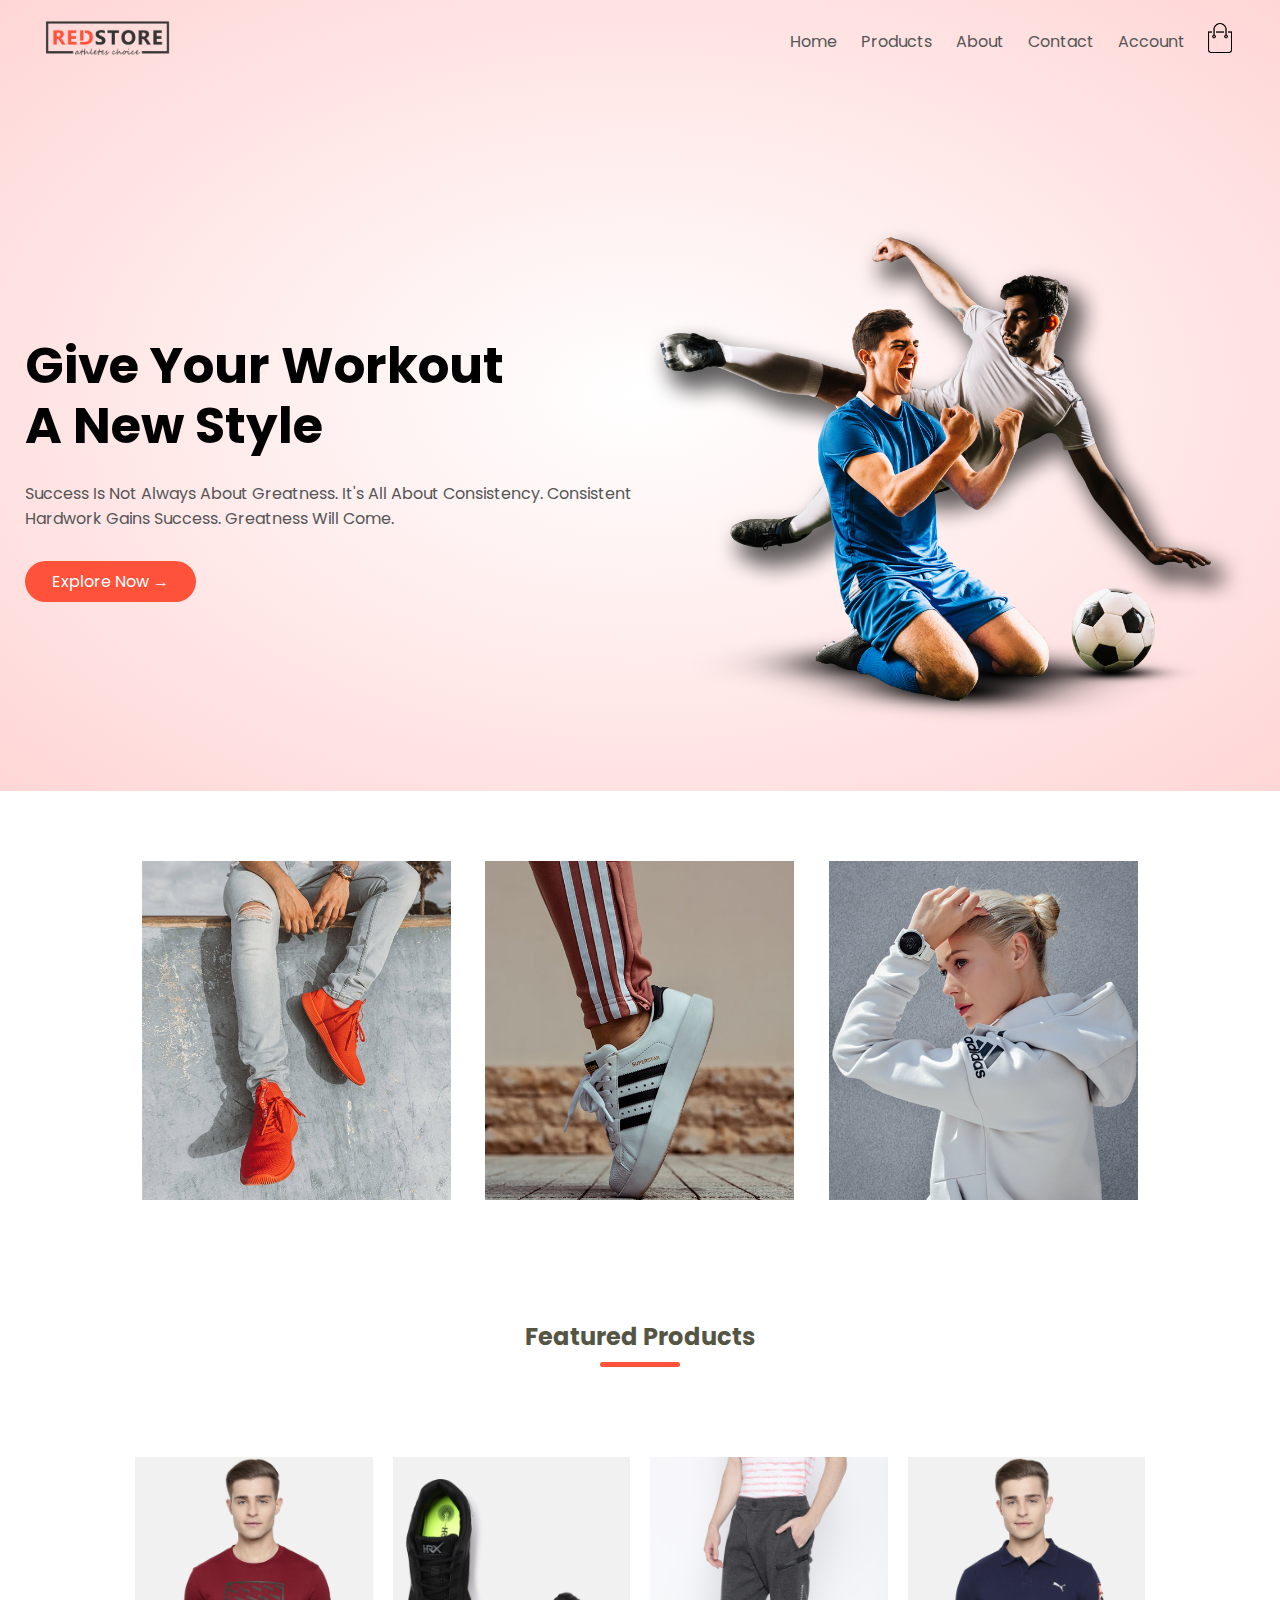
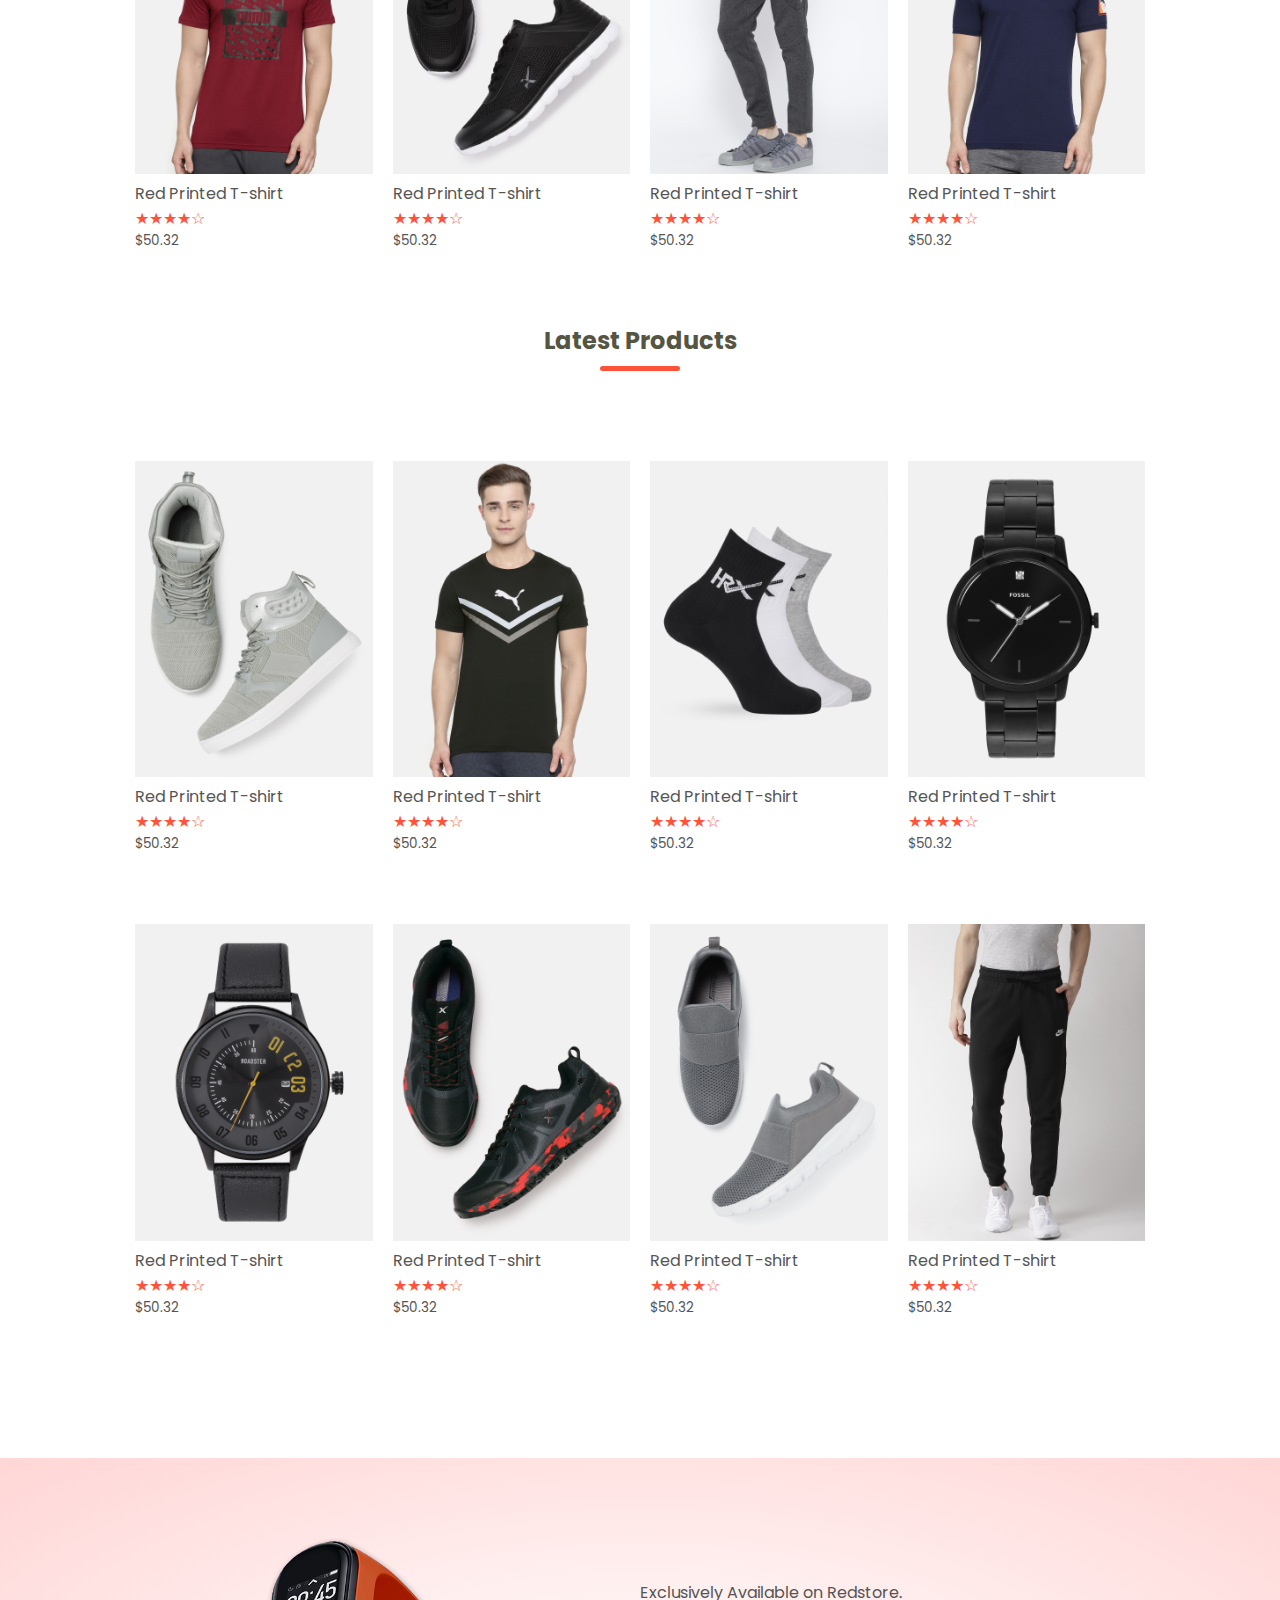
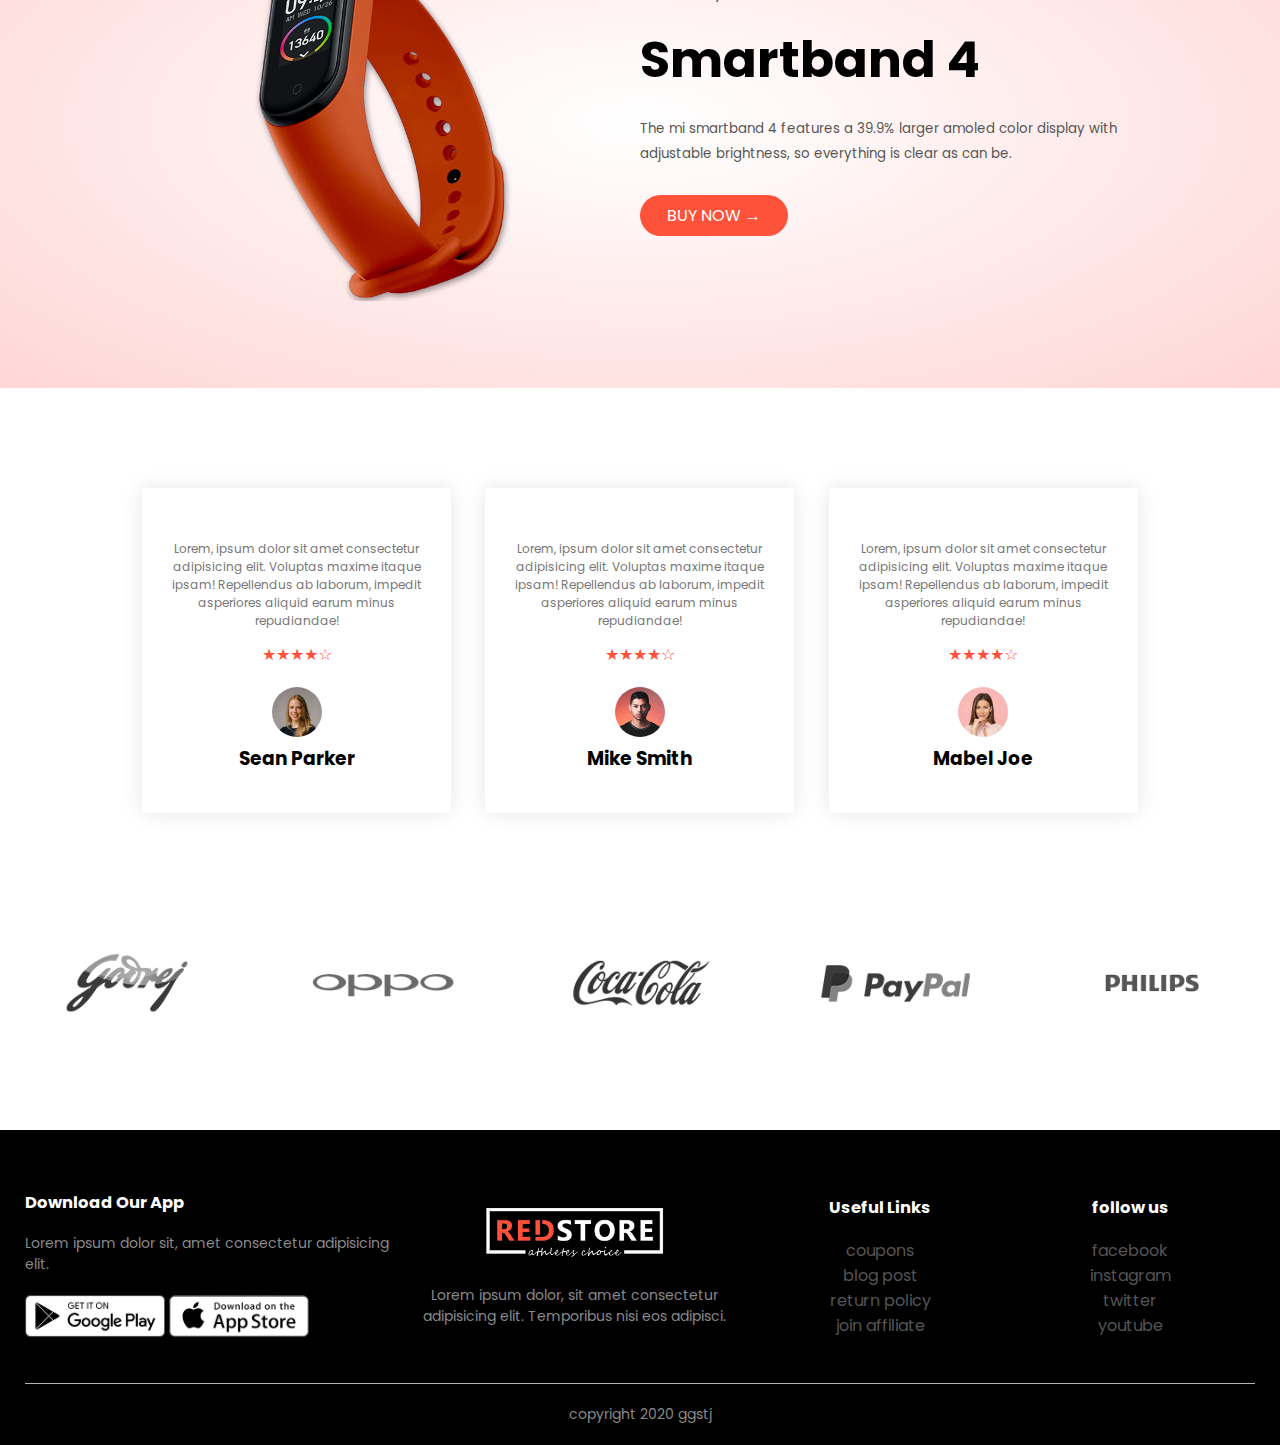
<file: index.html>
<!DOCTYPE html>
<html lang="en">

<head>
    <meta charset="UTF-8">
    <meta http-equiv="X-UA-Compatible" content="IE=edge">
    <meta name="viewport" content="width=device-width, initial-scale=1.0">
    <link rel="stylesheet" href="style.css">
    <link rel="preconnect" href="https://fonts.googleapis.com">
    <link rel="preconnect" href="https://fonts.gstatic.com" crossorigin>
    <link href="https://fonts.googleapis.com/css2?family=Poppins:wght@200;300;400;500;700&display=swap"
        rel="stylesheet">
    <title>REDSTORE || Home</title>
</head>

<body>
    <div class="header">
        <div class="container">
            <div class="navbar">
                <div class="logo">
                    <a href="index.html"><img src="images/logo.png" width="125px"></a>
                </div>
                <nav>
                    <ul id="menuitems">
                        <li><a href="index.html">Home</a></li>
                        <li><a href="product.html">Products</a></li>
                        <li><a href="#">About</a></li>
                        <li><a href="#">Contact</a></li>
                        <li><a href="account.html">Account</a></li>
                    </ul>
                </nav>
                <a href="shopning_cart.html"><img src="images/cart.png" width="30px" height="30ppx"></a>
                <img src="images/menu.png" class="menu-icon" onclick="menutoggle()">
            </div>
            <div class="row">
                <div class="col2">
                    <h1>Give Your Workout <br> A New Style</h1>
                    <p>Success Is Not Always About Greatness. It's All About Consistency. Consistent <br> Hardwork Gains
                        Success. Greatness Will Come.</p>
                    <a href="#" class="btn">Explore Now &#8594;</a>
                </div>
                <div class="col2">
                    <img src="images/image1.png">
                </div>
            </div>
        </div>
    </div>

    <!------ featured catagories ------>

    <div class="catagories">
        <div class="small-container">
            <div class="row">
                <div class="col3">
                    <img src="images/category-1.jpg" alt="">
                </div>
                <div class="col3">
                    <img src="images/category-2.jpg" alt="">
                </div>
                <div class="col3">
                    <img src="images/category-3.jpg" alt="">
                </div>
            </div>
        </div>
    </div>

    <!------ featured products ------>

    <div class="small-container">
        <h2 class="title">Featured Products</h2>
        <div class="row">
            <div class="col4">
                <a href="product_details.html"><img src="images/product-1.jpg" alt=""></a>
                <h4>Red Printed T-shirt</h4>
                <div class="rating">&#x2605;&#x2605;&#x2605;&#x2605;&#x2606;</div>
                <p>$50.32</p>
            </div>
            <div class="col4">
                <img src="images/product-2.jpg" alt="">
                <h4>Red Printed T-shirt</h4>
                <div class="rating">&#x2605;&#x2605;&#x2605;&#x2605;&#x2606;</div>
                <p>$50.32</p>
            </div>
            <div class="col4">
                <img src="images/product-3.jpg" alt="">
                <h4>Red Printed T-shirt</h4>
                <div class="rating">&#x2605;&#x2605;&#x2605;&#x2605;&#x2606;</div>
                <p>$50.32</p>
            </div>
            <div class="col4">
                <img src="images/product-4.jpg" alt="">
                <h4>Red Printed T-shirt</h4>
                <div class="rating">&#x2605;&#x2605;&#x2605;&#x2605;&#x2606;</div>
                <p>$50.32</p>
            </div>
        </div>
        <h2 class="title">Latest Products</h2>
        <div class="row">
            <div class="col4">
                <img src="images/product-5.jpg" alt="">
                <h4>Red Printed T-shirt</h4>
                <div class="rating">&#x2605;&#x2605;&#x2605;&#x2605;&#x2606;</div>
                <p>$50.32</p>
            </div>
            <div class="col4">
                <img src="images/product-6.jpg" alt="">
                <h4>Red Printed T-shirt</h4>
                <div class="rating">&#x2605;&#x2605;&#x2605;&#x2605;&#x2606;</div>
                <p>$50.32</p>
            </div>
            <div class="col4">
                <img src="images/product-7.jpg" alt="">
                <h4>Red Printed T-shirt</h4>
                <div class="rating">&#x2605;&#x2605;&#x2605;&#x2605;&#x2606;</div>
                <p>$50.32</p>
            </div>
            <div class="col4">
                <img src="images/product-8.jpg" alt="">
                <h4>Red Printed T-shirt</h4>
                <div class="rating">&#x2605;&#x2605;&#x2605;&#x2605;&#x2606;</div>
                <p>$50.32</p>
            </div>
        </div>
        <div class="row">
            <div class="col4">
                <img src="images/product-9.jpg" alt="">
                <h4>Red Printed T-shirt</h4>
                <div class="rating">&#x2605;&#x2605;&#x2605;&#x2605;&#x2606;</div>
                <p>$50.32</p>
            </div>
            <div class="col4">
                <img src="images/product-10.jpg" alt="">
                <h4>Red Printed T-shirt</h4>
                <div class="rating">&#x2605;&#x2605;&#x2605;&#x2605;&#x2606;</div>
                <p>$50.32</p>
            </div>
            <div class="col4">
                <img src="images/product-11.jpg" alt="">
                <h4>Red Printed T-shirt</h4>
                <div class="rating">&#x2605;&#x2605;&#x2605;&#x2605;&#x2606;</div>
                <p>$50.32</p>
            </div>
            <div class="col4">
                <img src="images/product-12.jpg" alt="">
                <h4>Red Printed T-shirt</h4>
                <div class="rating">&#x2605;&#x2605;&#x2605;&#x2605;&#x2606;</div>
                <p>$50.32</p>
            </div>
        </div>
    </div>

    <!-- offers -->

    <div class="offer">
        <div class="small-container">
            <div class="row">
                <div class="col2">
                    <img src="images/exclusive.png" class="offer-img">
                </div>
                <div class="col2">
                    <p>Exclusively Available on Redstore.</p>
                    <h1>Smartband 4</h1>
                    <small>The mi smartband 4 features a 39.9% larger amoled color display with adjustable brightness, so everything is clear as can be.</small>
                    <a href="#" class="btn">BUY NOW &#8594;</a>
                </div>
            </div>
        </div>
    </div>

    <!------------ testimonial ------------->

    <div class="testimonial">
        <div class="small-container">
            <div class="row">
                <div class="col3">
                    <p>Lorem, ipsum dolor sit amet consectetur adipisicing elit. Voluptas maxime itaque ipsam! Repellendus ab laborum, impedit asperiores aliquid earum minus repudiandae!</p>
                    <div class="rating">&#x2605;&#x2605;&#x2605;&#x2605;&#x2606;</div>
                    <img src="images/user-1.png" >
                    <h3>Sean Parker</h3>
                </div>
                <div class="col3">
                    <p>Lorem, ipsum dolor sit amet consectetur adipisicing elit. Voluptas maxime itaque ipsam! Repellendus ab laborum, impedit asperiores aliquid earum minus repudiandae!</p>
                    <div class="rating">&#x2605;&#x2605;&#x2605;&#x2605;&#x2606;</div>
                    <img src="images/user-2.png" >
                    <h3>Mike Smith</h3>
                </div>
                <div class="col3">
                    <p>Lorem, ipsum dolor sit amet consectetur adipisicing elit. Voluptas maxime itaque ipsam! Repellendus ab laborum, impedit asperiores aliquid earum minus repudiandae!</p>
                    <div class="rating">&#x2605;&#x2605;&#x2605;&#x2605;&#x2606;</div>
                    <img src="images/user-3.png" >
                    <h3>Mabel Joe</h3>
                </div>
            </div>
        </div>
    </div>

    <!-- brands -->

    <div class="brands">
        <div class="snall-container">
            <div class="row">
                <div class="col5">
                    <img src="images/logo-godrej.png">
                </div>
                <div class="col5">
                    <img src="images/logo-oppo.png">
                </div>
                <div class="col5">
                    <img src="images/logo-coca-cola.png">
                </div>
                <div class="col5">
                    <img src="images/logo-paypal.png">
                </div>
                <div class="col5">
                    <img src="images/logo-philips.png">
                </div>
            </div>
        </div>
    </div>

    <!-- footer -->

    <div class="footer">
        <div class="container">
            <div class="row">
                <div class="footer-col-1">
                    <h3>Download Our App</h3>
                    <p>Lorem ipsum dolor sit, amet consectetur adipisicing elit.</p>
                    <div class="applogo">
                        <img src="images/play-store.png">
                        <img src="images/app-store.png">
                    </div>
                </div>
                <div class="footer-col-2">
                    <img src="images/logo-white.png">
                    <p>Lorem ipsum dolor, sit amet consectetur adipisicing elit. Temporibus nisi eos adipisci.</p>
                </div>
                <div class="footer-col-3">
                    <h3>Useful Links</h3>
                    <ul>
                        <li><a href="#">coupons</a></li>
                        <li><a href="#">blog post</a></li>
                        <li><a href="#">return policy</a></li>
                        <li><a href="#">join affiliate</a></li>
                    </ul>
                </div>
                <div class="footer-col-4">
                    <h3>follow us</h3>
                    <ul>
                        <li><a href="#">facebook</a></li>
                        <li><a href="#">instagram</a></li>
                        <li><a href="#">twitter </a></li>
                        <li><a href="#">youtube</a></li>
                    </ul>
                </div>
            </div>
            <hr>
            <p class="cpr8">copyright 2020 ggstj</p>
        </div>
    </div>

    <script>
        var menuitems = document.getElementById("menuitems");
        menuitems.style.maxHeight = "0px";
        function menutoggle(){
            if(menuitems.style.maxHeight == "0px")
            {
                menuitems.style.maxHeight = "200px";
            }
            else
            {
                menuitems.style.maxHeight = "0px";
            }
        }
    </script>

</body>

</html>
</file>
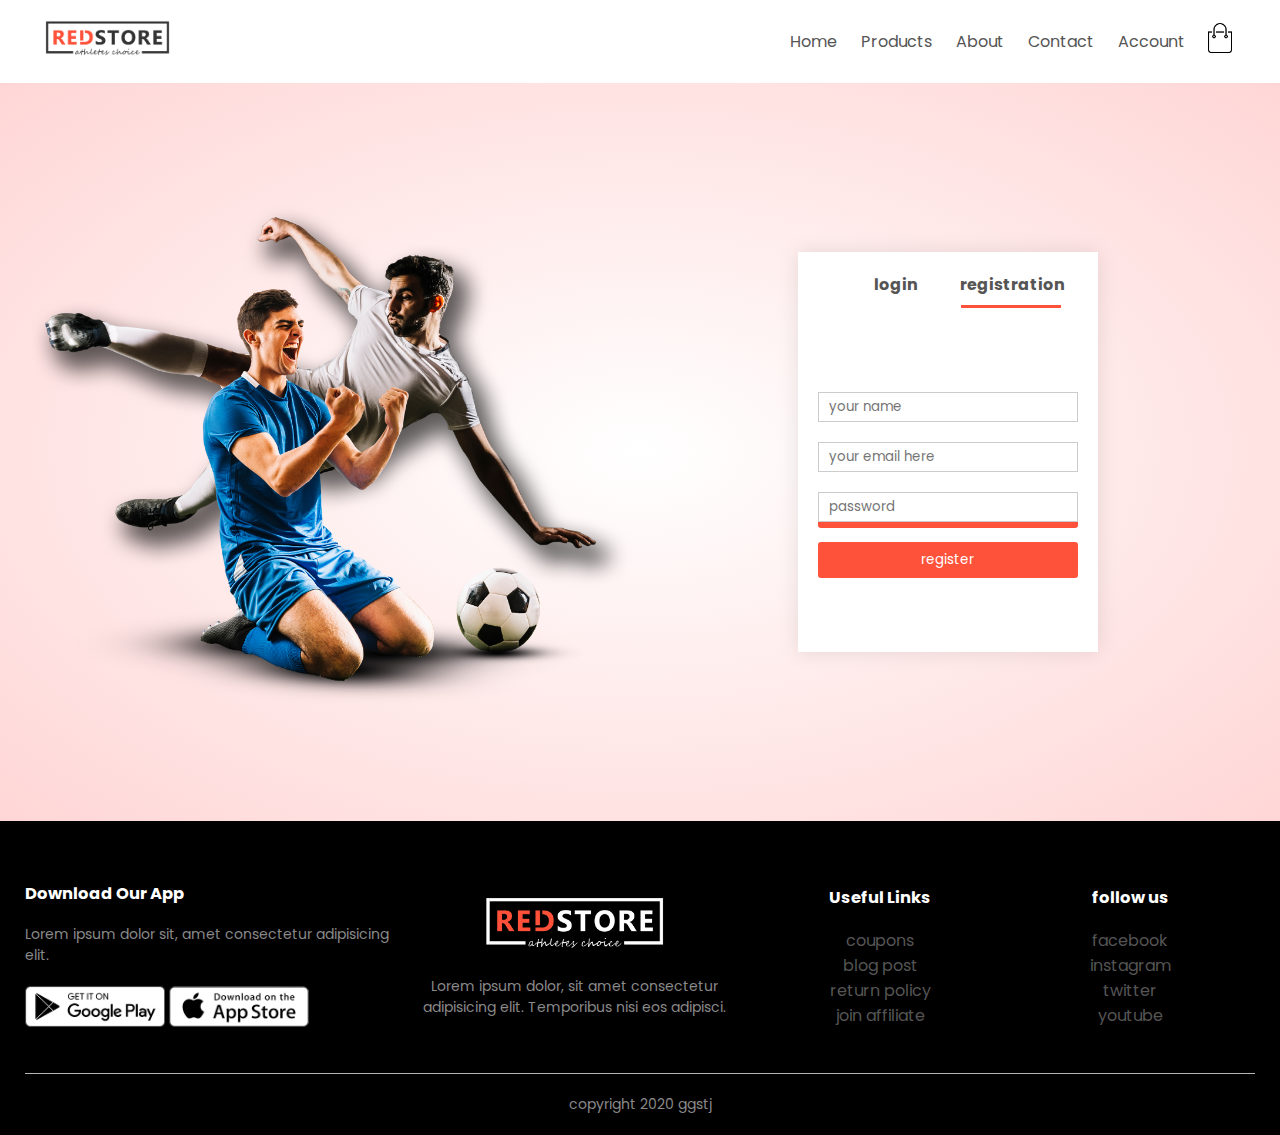
<file: account.html>
<!DOCTYPE html>
<html lang="en">

<head>
    <meta charset="UTF-8">
    <meta http-equiv="X-UA-Compatible" content="IE=edge">
    <meta name="viewport" content="width=device-width, initial-scale=1.0">
    <link rel="stylesheet" href="style.css">
    <link rel="preconnect" href="https://fonts.googleapis.com">
    <link rel="preconnect" href="https://fonts.gstatic.com" crossorigin>
    <link href="https://fonts.googleapis.com/css2?family=Poppins:wght@200;300;400;500;700&display=swap"
        rel="stylesheet">
    <title>REDSTORE || ALL PRODUCTS</title>
</head>

<body>
    <div class="container">
        <div class="navbar">
            <div class="logo">
                <a href="index.html"><img src="images/logo.png" width="125px"></a>
            </div>
            <nav>
                <ul id="menuitems">
                    <li><a href="index.html">Home</a></li>
                    <li><a href="product.html">Products</a></li>
                    <li><a href="#">About</a></li>
                    <li><a href="#">Contact</a></li>
                    <li><a href="account.html">Account</a></li>
                </ul>
            </nav>
            <a href="shopning_cart.html"><img src="images/cart.png" width="30px" height="30ppx"></a>
            <img src="images/menu.png" class="menu-icon" onclick="menutoggle()">
        </div>
    </div>


    <div class="account">
        <div class="container">
            <div class="row">
                <div class="col2">
                    <img src="images/image1.png" width="100%">
                </div>
                <div class="col2">
                    <div class="form-container">
                        <div class="form-btn">
                            <span onclick="login()">login</span>
                            <span onclick="register()">registration</span>
                            <hr id="indecator">
                        </div>
                        <form id="loginform">
                            <input type="text" placeholder="user name" >
                            <input type="password" placeholder="password"> <br>
                            <button type="submit" class="btn">log in</button><br>
                            <a href="#">forgot pasword?</a>
                        </form>
                        <form id="regdform">
                            <input type="text" placeholder="your name" >
                            <input type="email" placeholder="your email here" >
                            <input type="password" placeholder="password"><br>
                            <button type="submit" class="btn">register</button>
                        </form>
                    </div>
                </div>
            </div>
        </div>
    </div>



    <!-- footer -->

    <div class="footer">
        <div class="container">
            <div class="row">
                <div class="footer-col-1">
                    <h3>Download Our App</h3>
                    <p>Lorem ipsum dolor sit, amet consectetur adipisicing elit.</p>
                    <div class="applogo">
                        <img src="images/play-store.png">
                        <img src="images/app-store.png">
                    </div>
                </div>
                <div class="footer-col-2">
                    <img src="images/logo-white.png">
                    <p>Lorem ipsum dolor, sit amet consectetur adipisicing elit. Temporibus nisi eos adipisci.</p>
                </div>
                <div class="footer-col-3">
                    <h3>Useful Links</h3>
                    <ul>
                        <li><a href="#">coupons</a></li>
                        <li><a href="#">blog post</a></li>
                        <li><a href="#">return policy</a></li>
                        <li><a href="#">join affiliate</a></li>
                    </ul>
                </div>
                <div class="footer-col-4">
                    <h3>follow us</h3>
                    <ul>
                        <li><a href="#">facebook</a></li>
                        <li><a href="#">instagram</a></li>
                        <li><a href="#">twitter </a></li>
                        <li><a href="#">youtube</a></li>
                    </ul>
                </div>
            </div>
            <hr>
            <p class="cpr8">copyright 2020 ggstj</p>
        </div>
    </div>

    <script>
        var menuitems = document.getElementById("menuitems");
        menuitems.style.maxHeight = "0px";
        function menutoggle() {
            if (menuitems.style.maxHeight == "0px") {
                menuitems.style.maxHeight = "200px";
            }
            else {
                menuitems.style.maxHeight = "0px";
            }
        }
    </script>

    <script>
        var loginform = document.getElementById("loginform");
        var regdform = document.getElementById("regdform");

        var indecator = document.getElementById("indecator");

        function register(){
            regdform.style.transform = "translateX(0px)";
            loginform.style.transform = "translateX(-300px)";
            indecator.style.transform = "translateX(115px)"
        }
        function login(){
            regdform.style.transform = "translateX(300px)";
            loginform.style.transform = "translateX(0px)";
            indecator.style.transform = "translateX(0px)";
        }


    </script>

</body>

</html>
</file>
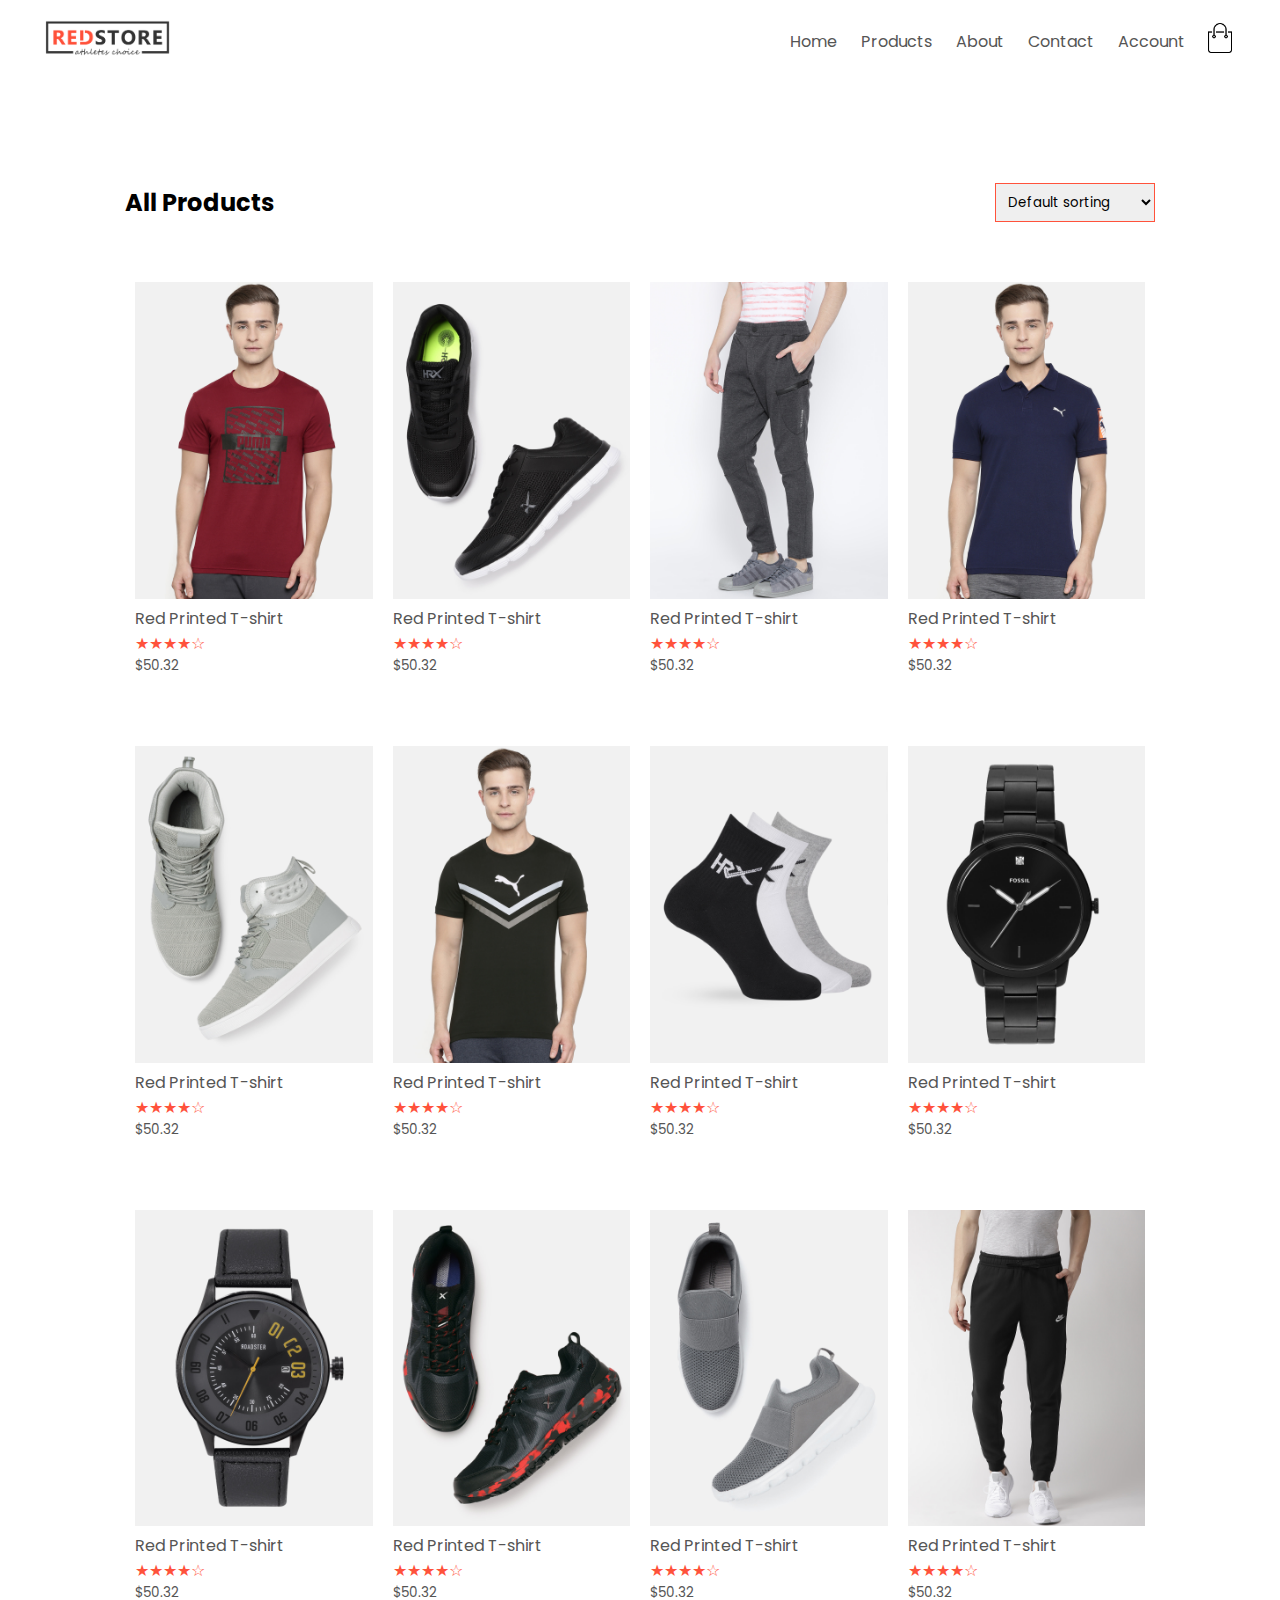
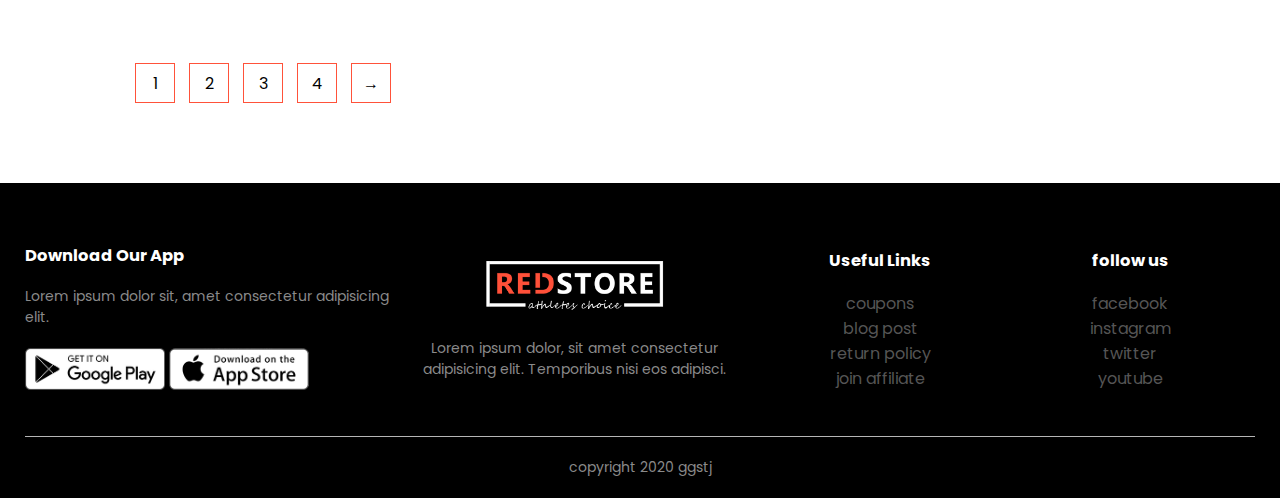
<file: product.html>
<!DOCTYPE html>
<html lang="en">

<head>
    <meta charset="UTF-8">
    <meta http-equiv="X-UA-Compatible" content="IE=edge">
    <meta name="viewport" content="width=device-width, initial-scale=1.0">
    <link rel="stylesheet" href="style.css">
    <link rel="preconnect" href="https://fonts.googleapis.com">
    <link rel="preconnect" href="https://fonts.gstatic.com" crossorigin>
    <link href="https://fonts.googleapis.com/css2?family=Poppins:wght@200;300;400;500;700&display=swap"
        rel="stylesheet">
    <title>REDSTORE || ALL PRODUCTS</title>
</head>

<body>
        <div class="container">
            <div class="navbar">
                <div class="logo">
                    <a href="index.html"><img src="images/logo.png" width="125px"></a>
                </div>
                <nav>
                    <ul id="menuitems">
                        <li><a href="index.html">Home</a></li>
                        <li><a href="product.html">Products</a></li>
                        <li><a href="#">About</a></li>
                        <li><a href="#">Contact</a></li>
                        <li><a href="account.html">Account</a></li>
                    </ul>
                </nav>
                <a href="shopning_cart.html"><img src="images/cart.png" width="30px" height="30ppx"></a>
                <img src="images/menu.png" class="menu-icon" onclick="menutoggle()">
            </div>
        </div>

    <div class="small-container">

        <div class="row row-2">
            <h2>All Products</h2>
            <select>
                <option>Default sorting</option>
                <option>Sort by price</option>
                <option>Sort by popularity</option>
                <option>Sort by rating</option>
                <option>Sort by sale</option>
            </select>
        </div>


        <div class="row">
            <div class="col4">
                <img src="images/product-1.jpg" alt="">
                <h4>Red Printed T-shirt</h4>
                <div class="rating">&#x2605;&#x2605;&#x2605;&#x2605;&#x2606;</div>
                <p>$50.32</p>
            </div>
            <div class="col4">
                <img src="images/product-2.jpg" alt="">
                <h4>Red Printed T-shirt</h4>
                <div class="rating">&#x2605;&#x2605;&#x2605;&#x2605;&#x2606;</div>
                <p>$50.32</p>
            </div>
            <div class="col4">
                <img src="images/product-3.jpg" alt="">
                <h4>Red Printed T-shirt</h4>
                <div class="rating">&#x2605;&#x2605;&#x2605;&#x2605;&#x2606;</div>
                <p>$50.32</p>
            </div>
            <div class="col4">
                <img src="images/product-4.jpg" alt="">
                <h4>Red Printed T-shirt</h4>
                <div class="rating">&#x2605;&#x2605;&#x2605;&#x2605;&#x2606;</div>
                <p>$50.32</p>
            </div>
        </div>
        <div class="row">
            <div class="col4">
                <img src="images/product-5.jpg" alt="">
                <h4>Red Printed T-shirt</h4>
                <div class="rating">&#x2605;&#x2605;&#x2605;&#x2605;&#x2606;</div>
                <p>$50.32</p>
            </div>
            <div class="col4">
                <img src="images/product-6.jpg" alt="">
                <h4>Red Printed T-shirt</h4>
                <div class="rating">&#x2605;&#x2605;&#x2605;&#x2605;&#x2606;</div>
                <p>$50.32</p>
            </div>
            <div class="col4">
                <img src="images/product-7.jpg" alt="">
                <h4>Red Printed T-shirt</h4>
                <div class="rating">&#x2605;&#x2605;&#x2605;&#x2605;&#x2606;</div>
                <p>$50.32</p>
            </div>
            <div class="col4">
                <img src="images/product-8.jpg" alt="">
                <h4>Red Printed T-shirt</h4>
                <div class="rating">&#x2605;&#x2605;&#x2605;&#x2605;&#x2606;</div>
                <p>$50.32</p>
            </div>
        </div>
        <div class="row">
            <div class="col4">
                <img src="images/product-9.jpg" alt="">
                <h4>Red Printed T-shirt</h4>
                <div class="rating">&#x2605;&#x2605;&#x2605;&#x2605;&#x2606;</div>
                <p>$50.32</p>
            </div>
            <div class="col4">
                <img src="images/product-10.jpg" alt="">
                <h4>Red Printed T-shirt</h4>
                <div class="rating">&#x2605;&#x2605;&#x2605;&#x2605;&#x2606;</div>
                <p>$50.32</p>
            </div>
            <div class="col4">
                <img src="images/product-11.jpg" alt="">
                <h4>Red Printed T-shirt</h4>
                <div class="rating">&#x2605;&#x2605;&#x2605;&#x2605;&#x2606;</div>
                <p>$50.32</p>
            </div>
            <div class="col4">
                <img src="images/product-12.jpg" alt="">
                <h4>Red Printed T-shirt</h4>
                <div class="rating">&#x2605;&#x2605;&#x2605;&#x2605;&#x2606;</div>
                <p>$50.32</p>
            </div>
        </div>
        <div class="page-btn">
            <span>1</span>
            <span>2</span>
            <span>3</span>
            <span>4</span>
            <span>&#8594;</span>
        </div>        
    </div>

    <!-- footer -->

    <div class="footer">
        <div class="container">
            <div class="row">
                <div class="footer-col-1">
                    <h3>Download Our App</h3>
                    <p>Lorem ipsum dolor sit, amet consectetur adipisicing elit.</p>
                    <div class="applogo">
                        <img src="images/play-store.png">
                        <img src="images/app-store.png">
                    </div>
                </div>
                <div class="footer-col-2">
                    <img src="images/logo-white.png">
                    <p>Lorem ipsum dolor, sit amet consectetur adipisicing elit. Temporibus nisi eos adipisci.</p>
                </div>
                <div class="footer-col-3">
                    <h3>Useful Links</h3>
                    <ul>
                        <li><a href="#">coupons</a></li>
                        <li><a href="#">blog post</a></li>
                        <li><a href="#">return policy</a></li>
                        <li><a href="#">join affiliate</a></li>
                    </ul>
                </div>
                <div class="footer-col-4">
                    <h3>follow us</h3>
                    <ul>
                        <li><a href="#">facebook</a></li>
                        <li><a href="#">instagram</a></li>
                        <li><a href="#">twitter </a></li>
                        <li><a href="#">youtube</a></li>
                    </ul>
                </div>
            </div>
            <hr>
            <p class="cpr8">copyright 2020 ggstj</p>
        </div>
    </div>

    <script>
        var menuitems = document.getElementById("menuitems");
        menuitems.style.maxHeight = "0px";
        function menutoggle(){
            if(menuitems.style.maxHeight == "0px")
            {
                menuitems.style.maxHeight = "200px";
            }
            else
            {
                menuitems.style.maxHeight = "0px";
            }
        }
    </script>

</body>

</html>
</file>
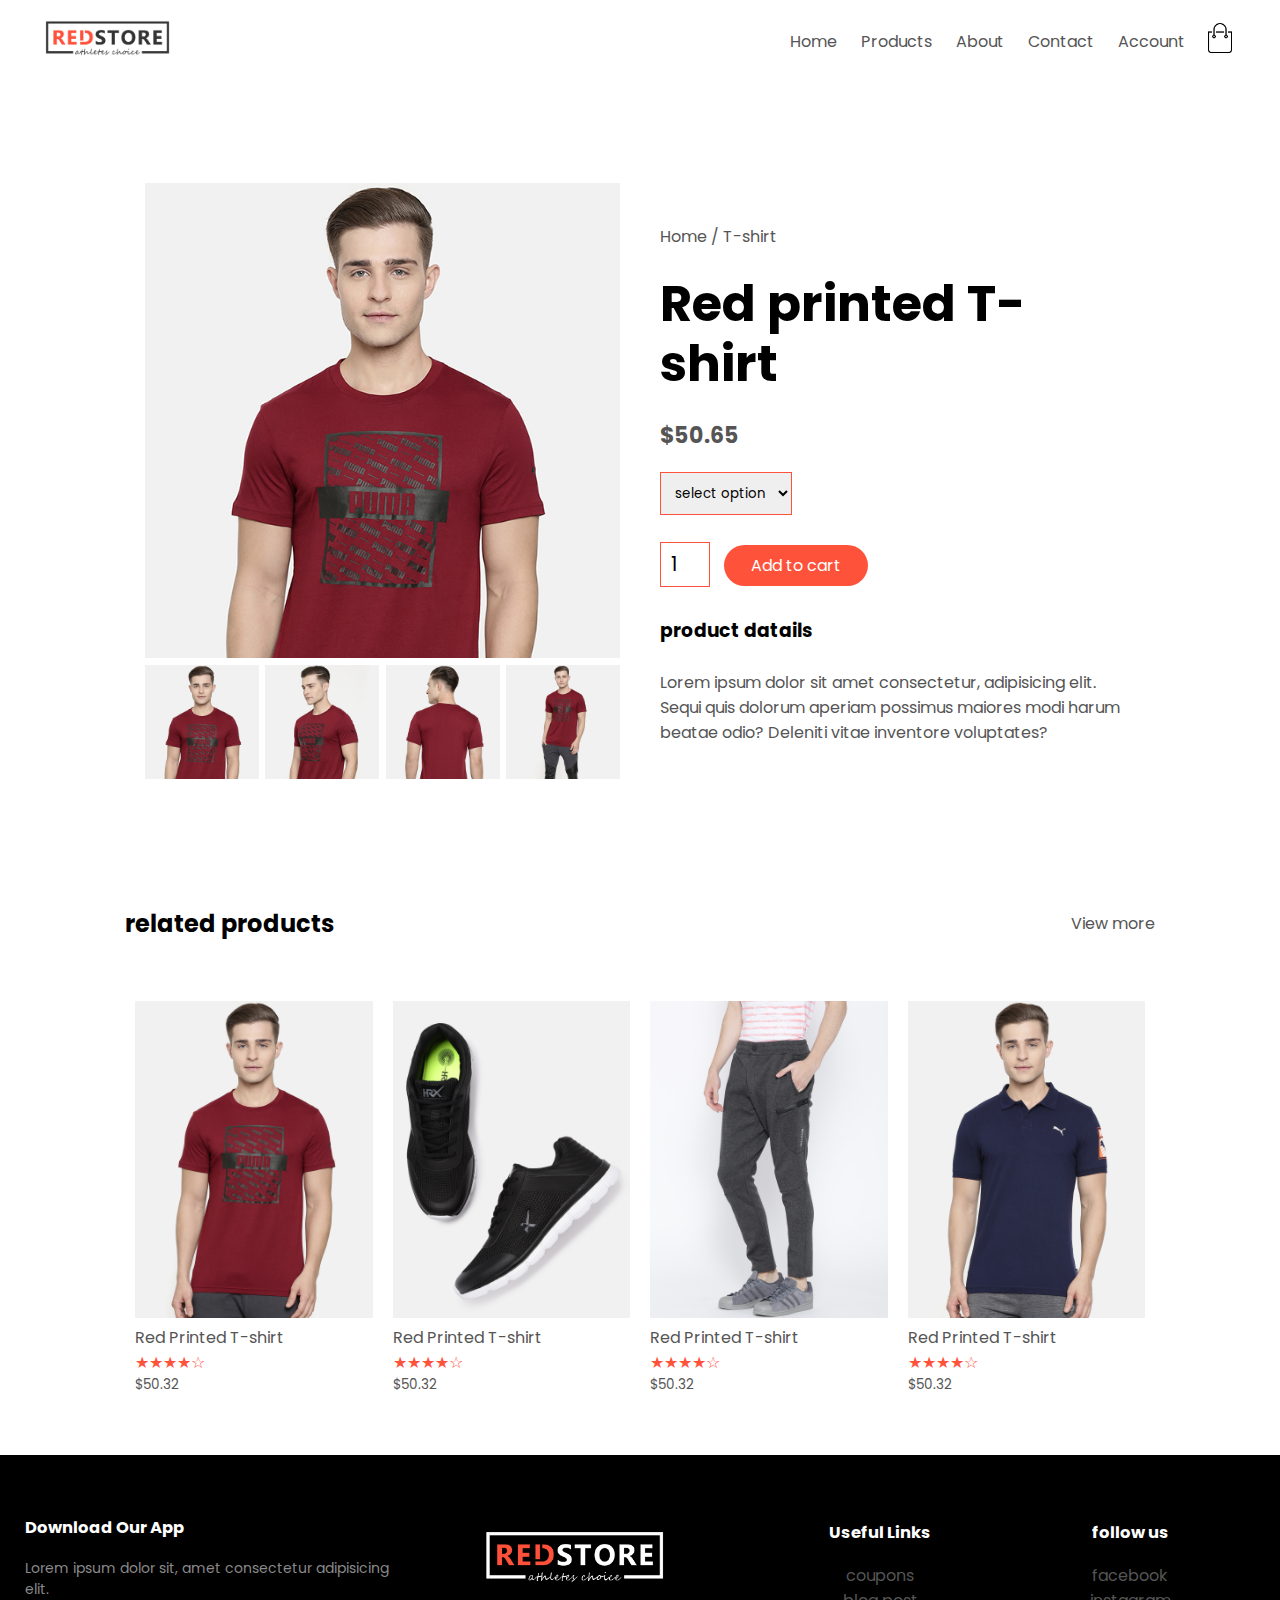
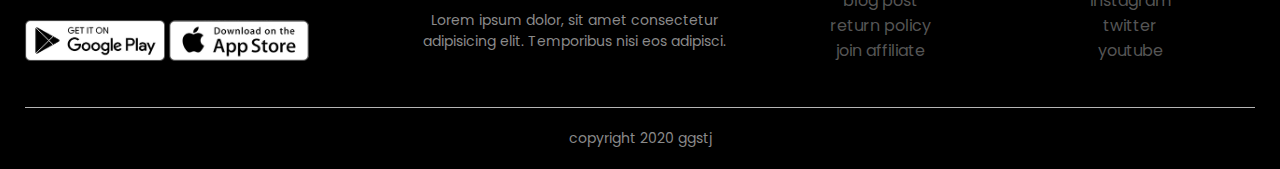
<file: product_details.html>
<!DOCTYPE html>
<html lang="en">

<head>
    <meta charset="UTF-8">
    <meta http-equiv="X-UA-Compatible" content="IE=edge">
    <meta name="viewport" content="width=device-width, initial-scale=1.0">
    <link rel="stylesheet" href="style.css">
    <link rel="preconnect" href="https://fonts.googleapis.com">
    <link rel="preconnect" href="https://fonts.gstatic.com" crossorigin>
    <link href="https://fonts.googleapis.com/css2?family=Poppins:wght@200;300;400;500;700&display=swap"
        rel="stylesheet">
    <title>REDSTORE || ALL PRODUCTS</title>
</head>

<body>
    <div class="container">
        <div class="navbar">
            <div class="logo">
                <a href="index.html"><img src="images/logo.png" width="125px"></a>
            </div>
            <nav>
                <ul id="menuitems">
                    <li><a href="index.html">Home</a></li>
                    <li><a href="product.html">Products</a></li>
                    <li><a href="#">About</a></li>
                    <li><a href="#">Contact</a></li>
                    <li><a href="account.html">Account</a></li>
                </ul>
            </nav>
            <a href="shopning_cart.html"><img src="images/cart.png" width="30px" height="30ppx"></a>
            <img src="images/menu.png" class="menu-icon" onclick="menutoggle()">
        </div>
    </div>

    <!-- -----------single product details------------------ -->

    <div class="small-container single-product">
        <div class="row">
            <div class="col2">
                <img src="images/gallery-1.jpg" alt="" width="100%" id="productimg">

                <div class="small-img-row">
                    <div class="small-img-col">
                        <img src="images/gallery-1.jpg" width="100%" class="smallimg">
                    </div>
                    <div class="small-img-col">
                        <img src="images/gallery-2.jpg" width="100%" class="smallimg">
                    </div>
                    <div class="small-img-col">
                        <img src="images/gallery-3.jpg" width="100%" class="smallimg">
                    </div>
                    <div class="small-img-col">
                        <img src="images/gallery-4.jpg" width="100%" class="smallimg">
                    </div>
                </div>
            </div>
            <div class="col2">
                <p>Home / T-shirt</p>
                <h1>Red printed T-shirt</h1>
                <h4>$50.65</h4>
                <select name="" id="">
                    <option>select option</option>
                    <option>s</option>
                    <option>m</option>
                    <option>l</option>
                    <option>xl</option>
                    <option>xxl</option>
                </select>
                <input type="number" value="1">
                <a href="#" class="btn">Add to cart</a>
                <h3>product datails</h3> <br>
                <p>Lorem ipsum dolor sit amet consectetur, adipisicing elit. Sequi quis dolorum aperiam possimus maiores modi harum beatae odio? Deleniti vitae inventore voluptates?</p>
            </div>
        </div>
    </div>

    <!-- ---------title------------ -->



    <div class="small-container">
        <div class="row row-2">
            <h2>related products</h2>
            <a href="#">View more</a>
        </div>
    </div>





    <div class="small-container">
        <div class="row">
            <div class="col4">
                <img src="images/product-1.jpg" alt="">
                <h4>Red Printed T-shirt</h4>
                <div class="rating">&#x2605;&#x2605;&#x2605;&#x2605;&#x2606;</div>
                <p>$50.32</p>
            </div>
            <div class="col4">
                <img src="images/product-2.jpg" alt="">
                <h4>Red Printed T-shirt</h4>
                <div class="rating">&#x2605;&#x2605;&#x2605;&#x2605;&#x2606;</div>
                <p>$50.32</p>
            </div>
            <div class="col4">
                <img src="images/product-3.jpg" alt="">
                <h4>Red Printed T-shirt</h4>
                <div class="rating">&#x2605;&#x2605;&#x2605;&#x2605;&#x2606;</div>
                <p>$50.32</p>
            </div>
            <div class="col4">
                <img src="images/product-4.jpg" alt="">
                <h4>Red Printed T-shirt</h4>
                <div class="rating">&#x2605;&#x2605;&#x2605;&#x2605;&#x2606;</div>
                <p>$50.32</p>
            </div>
        </div>
    </div>

    <!-- footer -->

    <div class="footer">
        <div class="container">
            <div class="row">
                <div class="footer-col-1">
                    <h3>Download Our App</h3>
                    <p>Lorem ipsum dolor sit, amet consectetur adipisicing elit.</p>
                    <div class="applogo">
                        <img src="images/play-store.png">
                        <img src="images/app-store.png">
                    </div>
                </div>
                <div class="footer-col-2">
                    <img src="images/logo-white.png">
                    <p>Lorem ipsum dolor, sit amet consectetur adipisicing elit. Temporibus nisi eos adipisci.</p>
                </div>
                <div class="footer-col-3">
                    <h3>Useful Links</h3>
                    <ul>
                        <li><a href="#">coupons</a></li>
                        <li><a href="#">blog post</a></li>
                        <li><a href="#">return policy</a></li>
                        <li><a href="#">join affiliate</a></li>
                    </ul>
                </div>
                <div class="footer-col-4">
                    <h3>follow us</h3>
                    <ul>
                        <li><a href="#">facebook</a></li>
                        <li><a href="#">instagram</a></li>
                        <li><a href="#">twitter </a></li>
                        <li><a href="#">youtube</a></li>
                    </ul>
                </div>
            </div>
            <hr>
            <p class="cpr8">copyright 2020 ggstj</p>
        </div>
    </div>

    <script>
        var menuitems = document.getElementById("menuitems");
        menuitems.style.maxHeight = "0px";
        function menutoggle() {
            if (menuitems.style.maxHeight == "0px") {
                menuitems.style.maxHeight = "200px";
            }
            else {
                menuitems.style.maxHeight = "0px";
            }
        }
    </script>


    <script>
        var productimg = document.getElementById("productimg");
        var smallimg = document.getElementsByClassName("smallimg");

        smallimg[0].onclick = function(){
            productimg.src = smallimg[0].src
        }
        smallimg[1].onclick = function(){
            productimg.src = smallimg[1].src
        }
        smallimg[2].onclick = function(){
            productimg.src = smallimg[2].src
        }
        smallimg[3].onclick = function(){
            productimg.src = smallimg[3].src
        }

    </script>

</body>

</html>
</file>
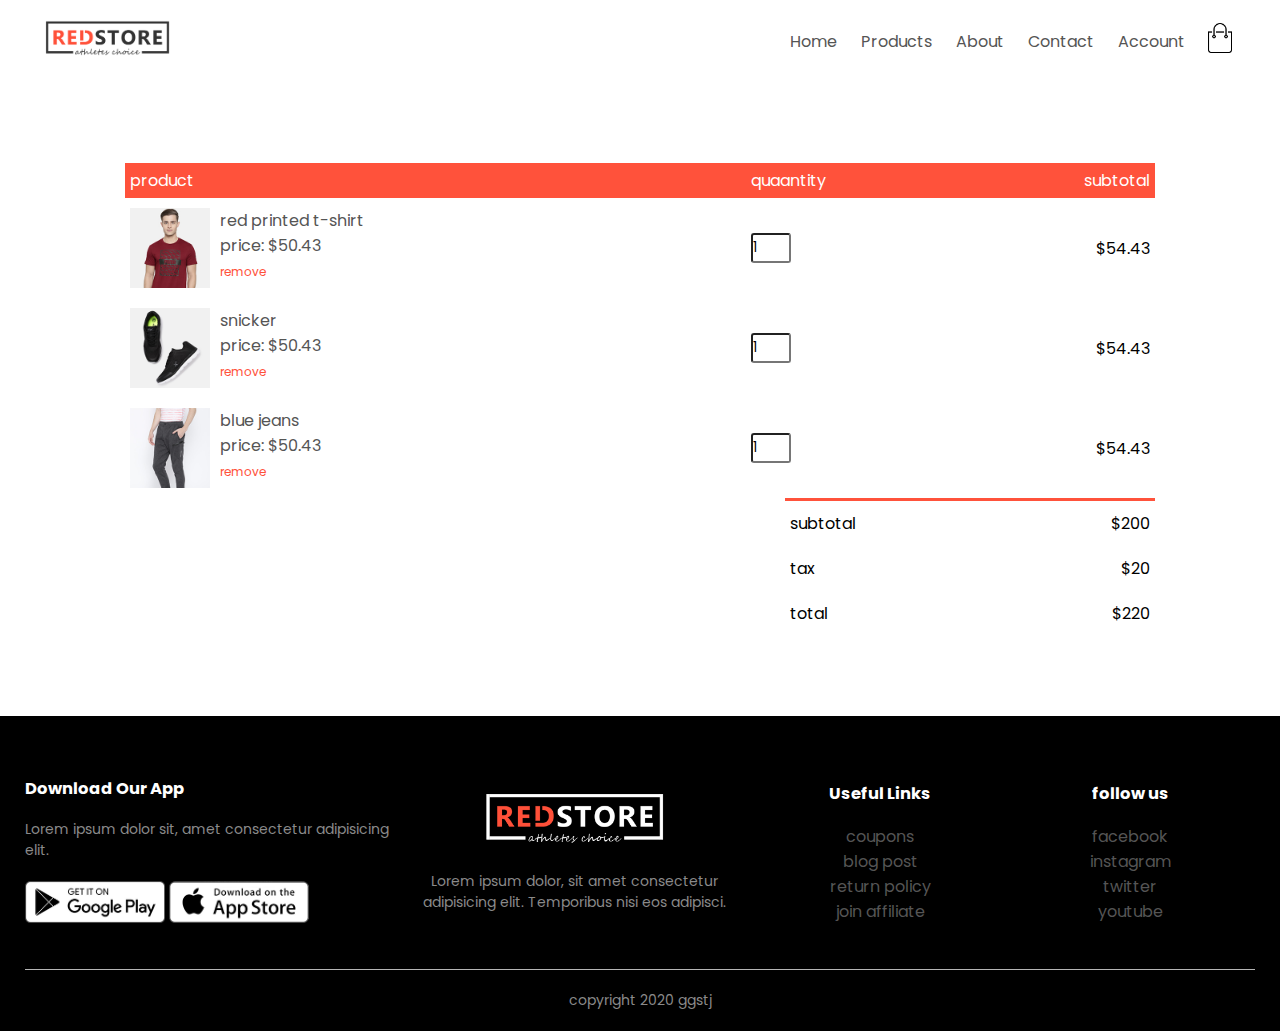
<file: shopning_cart.html>
<!DOCTYPE html>
<html lang="en">

<head>
    <meta charset="UTF-8">
    <meta http-equiv="X-UA-Compatible" content="IE=edge">
    <meta name="viewport" content="width=device-width, initial-scale=1.0">
    <link rel="stylesheet" href="style.css">
    <link rel="preconnect" href="https://fonts.googleapis.com">
    <link rel="preconnect" href="https://fonts.gstatic.com" crossorigin>
    <link href="https://fonts.googleapis.com/css2?family=Poppins:wght@200;300;400;500;700&display=swap"
        rel="stylesheet">
    <title>REDSTORE || ALL PRODUCTS</title>
</head>

<body>
    <div class="container">
        <div class="navbar">
            <div class="logo">
                <a href="index.html"><img src="images/logo.png" width="125px"></a>
            </div>
            <nav>
                <ul id="menuitems">
                    <li><a href="index.html">Home</a></li>
                    <li><a href="product.html">Products</a></li>
                    <li><a href="#">About</a></li>
                    <li><a href="#">Contact</a></li>
                    <li><a href="account.html">Account</a></li>
                </ul>
            </nav>
            <a href="shopning_cart.html"><img src="images/cart.png" width="30px" height="30ppx"></a>
            <img src="images/menu.png" class="menu-icon" onclick="menutoggle()">
        </div>
    </div>

    <!-- --------------------cart items-------------------- -->

    <div class="small-container cart-page">
        <table>
            <tr>
                <th>product</th>
                <th>quaantity</th>
                <th>subtotal</th>
            </tr>
            <tr>
                <td><div class="cart-info">
                    <img src="images/buy-1.jpg">
                    <div>
                        <p>red printed t-shirt</p>
                        <p>price: $50.43</p>
                        <a href="#">remove</a>
                    </div>
                </div></td>
                <td><input type="number" value="1"></td>
                <td>$54.43</td>
            </tr>
            <tr>
                <td><div class="cart-info">
                    <img src="images/buy-2.jpg">
                    <div>
                        <p>snicker</p>
                        <p>price: $50.43</p>
                        <a href="#">remove</a>
                    </div>
                </div></td>
                <td><input type="number" value="1"></td>
                <td>$54.43</td>
            </tr>
            <tr>
                <td><div class="cart-info">
                    <img src="images/buy-3.jpg">
                    <div>
                        <p>blue jeans</p>
                        <p>price: $50.43</p>
                        <a href="#">remove</a>
                    </div>
                </div></td>
                <td><input type="number" value="1"></td>
                <td>$54.43</td>
            </tr>
        </table>

        <div class="total-price">
            <table>
                <tr>
                    <td>subtotal</td>
                    <td>$200</td>
                </tr>
                <tr>
                    <td>tax</td>
                    <td>$20</td>
                </tr>
                <tr>
                    <td>total</td>
                    <td>$220</td>
                </tr>
            </table>
        </div>

    </div>


<!-- footer -->

    <div class="footer">
        <div class="container">
            <div class="row">
                <div class="footer-col-1">
                    <h3>Download Our App</h3>
                    <p>Lorem ipsum dolor sit, amet consectetur adipisicing elit.</p>
                    <div class="applogo">
                        <img src="images/play-store.png">
                        <img src="images/app-store.png">
                    </div>
                </div>
                <div class="footer-col-2">
                    <img src="images/logo-white.png">
                    <p>Lorem ipsum dolor, sit amet consectetur adipisicing elit. Temporibus nisi eos adipisci.</p>
                </div>
                <div class="footer-col-3">
                    <h3>Useful Links</h3>
                    <ul>
                        <li><a href="#">coupons</a></li>
                        <li><a href="#">blog post</a></li>
                        <li><a href="#">return policy</a></li>
                        <li><a href="#">join affiliate</a></li>
                    </ul>
                </div>
                <div class="footer-col-4">
                    <h3>follow us</h3>
                    <ul>
                        <li><a href="#">facebook</a></li>
                        <li><a href="#">instagram</a></li>
                        <li><a href="#">twitter </a></li>
                        <li><a href="#">youtube</a></li>
                    </ul>
                </div>
            </div>
            <hr>
            <p class="cpr8">copyright 2020 ggstj</p>
        </div>
    </div>

    <script>
        var menuitems = document.getElementById("menuitems");
        menuitems.style.maxHeight = "0px";
        function menutoggle() {
            if (menuitems.style.maxHeight == "0px") {
                menuitems.style.maxHeight = "200px";
            }
            else {
                menuitems.style.maxHeight = "0px";
            }
        }
    </script>

</body>

</html>
</file>
<file: style.css>
*{
    margin: 0;
    padding: 0;
    font-family: 'Poppins', sans-serif;
    box-sizing: border-box;
}
.navbar{
    display: flex;
    align-items: center;
    padding: 20px;
}
nav{
    flex: 1;
    text-align: right;
}
 ul{
    display: inline-block;
    list-style-type: none;
}
nav ul li {
    display: inline-block;
    margin-right: 20px;
}
a{
    text-decoration: none;
    color: #555;
    font-size: 16px;
}
p{
    color: #555;
}
.container{
    max-width: 1300px;
    margin: auto;
    padding-left: 25px;
    padding-right: 25px;
}
.row{
    display: flex;
    align-items: center;
    flex-wrap: wrap;
    justify-content: space-around;
}
.col2{
    flex-basis: 50%;
    min-width: 300px;
}
.col2 img{
    max-width: 100%;
    padding: 50px 0;
}
.col2 h1{
    font-size: 50px;
    line-height: 60px;
    margin: 25px 0;
}
.btn{
    display: inline-block;
    background-color: #ff523b;
    color: #fff;
    padding: 8px 27px;
    margin: 30px 0;
    border-radius: 30px;
    transition: background 0.5s;
}
.header{
    background: radial-gradient(#fff, #ffd6d6);
}
.header .row{
    margin-top: 70px;
}
.btn:hover{
    background: #563434;
}
.catagories{
    margin: 70px 0;
}
.col3{
    flex-basis: 30%;
    min-width: 250px;
    margin-bottom: 30px;
}
.col3 img{
    width: 100%;

}
.small-container{
    max-width: 1080px;
    margin: auto;
    padding: 0 25px;
}
.col4{
    flex-basis: 25%;
    padding: 10px;
    min-width: 200px;
    margin-bottom: 50px;
    transition: transform 0.7s;
}
.col4 img{
    width: 100%;

}

.title{
    text-align: center;
    margin: 0 auto 80px;
    position: relative;
    line-height: 60px;
    color: #554;
}
.title::after{
    content: '';
    background-color: #ff523b;
    width: 80px;
    height: 5px;
    border-radius: 5px;
    position: absolute;
    bottom: 0;
    left: 50%;
    transform: translateX(-50%);
}
h4{
    color: #555;
    font-weight: normal;
}
.col4 p{
    font-size: 13.5px;
}
.rating{
    color: #ff523b;
}
.col4:hover{
    transform: translatey(-5px);
}
.offer{
    background: radial-gradient(#fff, #ffd6d6);
    padding: 30px 0;
    margin-top: 80px;

}
.col2 .offer-img{
    padding: 50px;
}
small{
    color: #555;
}
/* ----------- testimonial ------------ */

.testimonial{
    padding-top: 100px;
}
.testimonial .col3{
    text-align: center;
    padding: 40px 20px;
    box-shadow: 0 0 20px 0 rgba(0, 0, 0, .1);
    cursor: pointer;
    transition: .6s;
}
.testimonial .col3 img{
    width: 50px;
    margin-top: 20px;
    border-radius: 50%;
}
.testimonial .col3:hover{
    transform: translateY(-10px);
}
.col3 p{
    font-size: 12px;
    margin: 12px 0;
    color: #777;
}

/* brands */
.brands{
    margin: 100px auto;
}
.col5{
    width: 160px;
}
.col5 img{
    width: 100%;
    cursor: pointer;
    filter: grayscale(100%);
}
.col5 img:hover{
    filter: grayscale(0);
}





.footer{
    background-color: #000;
    color: #8a8a8a;
    padding: 60px 0 20px;
    font-size: 14px;
}
.footer p{
    color: #8a8a8a;
}
.footer h3{
    color: #fff;
    padding-bottom: 18px;
}
.footer-col-4, .footer-col-3, .footer-col-2, .footer-col-1{
    min-width: 250px;
    margin-bottom: 20px;
}
.footer-col-1{
    flex-basis: 30%;
}
.footer-col-2{
    flex: 1;
    text-align: center;
}
.footer-col-2 img{
    width: 180px;
    margin-bottom: 20px;
}
.footer-col-3, .footer-col-4{
    flex-basis: 12%;
    text-align: center;
}
.applogo{
    margin-top: 20px;
}
.applogo img{
    width: 140px;
}
.footer hr{
    border: none;
    height: 1px;
    margin: 20px 0;
    background: #b5b5b5;
}
.cpr8{
    text-align: center;
}
.menu-icon{
    width: 28px;
    margin-left: 20px;
    display: none;
}

/* 2nd page */

.row-2{
    justify-content: space-between;
    margin: 100px auto 50px;
}
select{
    border: 1px solid#ff523b;
    padding: 8px;
}
select:focus{
    outline: none;
}
.page-btn{
    margin: 0 auto 80px;
}
.page-btn span{
    display: inline-block;
    border: 1px solid #ff523a;
    margin-left: 10px;
    width: 40px;
    height: 40px;
    text-align: center;
    line-height: 40px;
    cursor: pointer;
}
.page-btn span:hover{
    background: #ff523a;
    color: #fff;
}

/* -- -----------single product details------------------ -- */


.single-product{
    margin-top: 80px;
}
.single-product .col2 img{
    padding: 0;
}
.single-product .col2{
    padding: 20px;
}
.single-product h4{
    margin: 20px 0;
    font-size: 22px;
    font-weight: bold;
}
.single-product select{
    padding: 10px;
    margin-top: 20px;
    display: block;
}
.single-product input{
    width: 50px;
    height: 45px;
    padding-left: 10px;
    font-size: 20px;
    margin-right: 10px;
    border: 1px solid #ff523b;
}
input:focus{
    outline: none;
}
.small-img-row{
display: flex;
justify-content: space-between;
}
.small-img-col{
    flex-basis: 24%;
    cursor: pointer;
}

/* -- --------------------cart items-------------------- --> */

.cart-page{
    margin: 80px auto;
}
table{
    width: 100%;
    border-collapse: collapse;
}
.cart-info{
    display: flex;
    flex-wrap: wrap;
}
th{
    text-align: left;
    padding: 5px;
    color: #fff;
    background-color: #ff523b;
    font-weight: normal;
}
td{
    padding: 10px 5px;
}
td input{
    width: 40px;
    height: 30px;
    border-radius: 3px;
}
td a{
    color: #ff523b;
    font-size: 12px;
}
td img{
    width: 80px;
    height: 80px;
    margin-right: 10px;
}
.total-price{
    display: flex;
    justify-content: flex-end;
}
.total-price table{
    border-top: 3px solid #ff523b;
    width: 100%;
    max-width: 370px;
}
td:last-child{
    text-align: right;
}
th:last-child{
    text-align: right;
}

/*------------------------ account -------------------------*/


.account{
    padding: 50px 0;
    background: radial-gradient(#fff, #ffd6d6);
}
.form-container{
    background: #fff;
    width: 300px;
    height: 400px;
    position: relative;
    text-align: center;
    padding: 20px 0;
    margin: auto;
    box-shadow: 0 0 20px 0 rgba(0, 0, 0, .1);
    overflow: hidden;
}
.form-container span{
    font-weight: bold;
    padding: 0 10px;
    color: #555;
    cursor: pointer;
    width: 100px;
    display: inline-block;
}
.form-btn{
    display: inline-block;
}
.form-container form{
    max-width: 300px;
    padding: 0 20px;
    position: absolute;
    top: 130px;
    transition: transform 1s;
}
form input{
    width: 100%;
    height: 30px;
    margin: 10px 0;
    padding: 0 10px;
    border: 1px solid #ccc;
}
form .btn{
    width: 100%;
    border: none;
    cursor: pointer;
    margin: 10px 0;
    border-radius: 3px;
}
form .btn:focus{
    outline: none;
}
#login{
    left: -300px;
}
#registration{
    left: 0;
}
form a{
    font-size: 13px;
}
#indecator{
    width: 100px;
    border: none;
    background-color: #ff523b;
    height: 3px;
    margin-top: 8px;
    transform: translateX(115px);
    transition: transform 1s;
}





@media only screen and (max-width: 800px) {
    nav ul{
        position: absolute;
        top: 70px;
        left: 0;
        background-color: #333;
        width: 100%;
        overflow: hidden;
        transition: max-height 0.5s;
    }
    nav ul li{
        display: block;
        margin-right: 50px;
        margin-top: 10px;
        margin-bottom: 10px;
    }
    nav ul li a{
        color: #fff;
    }
    .menu-icon{
        display: block;
        cursor: pointer;
    }
}

@media only screen and (max-width: 600px){
    .row{
       text-align: center;
    }
    .col2, .col3, .col4{
        flex-basis: 100%;
    }
    .single-product .row{
        text-align: left;
    }
    .single-product .col2{
        padding: 20px 0;
    }
    .single-product h1{
        font-size: 26px;
        line-height: 32px;
    }
    .cart-info p{
        display: none;
    }
}
</file>
